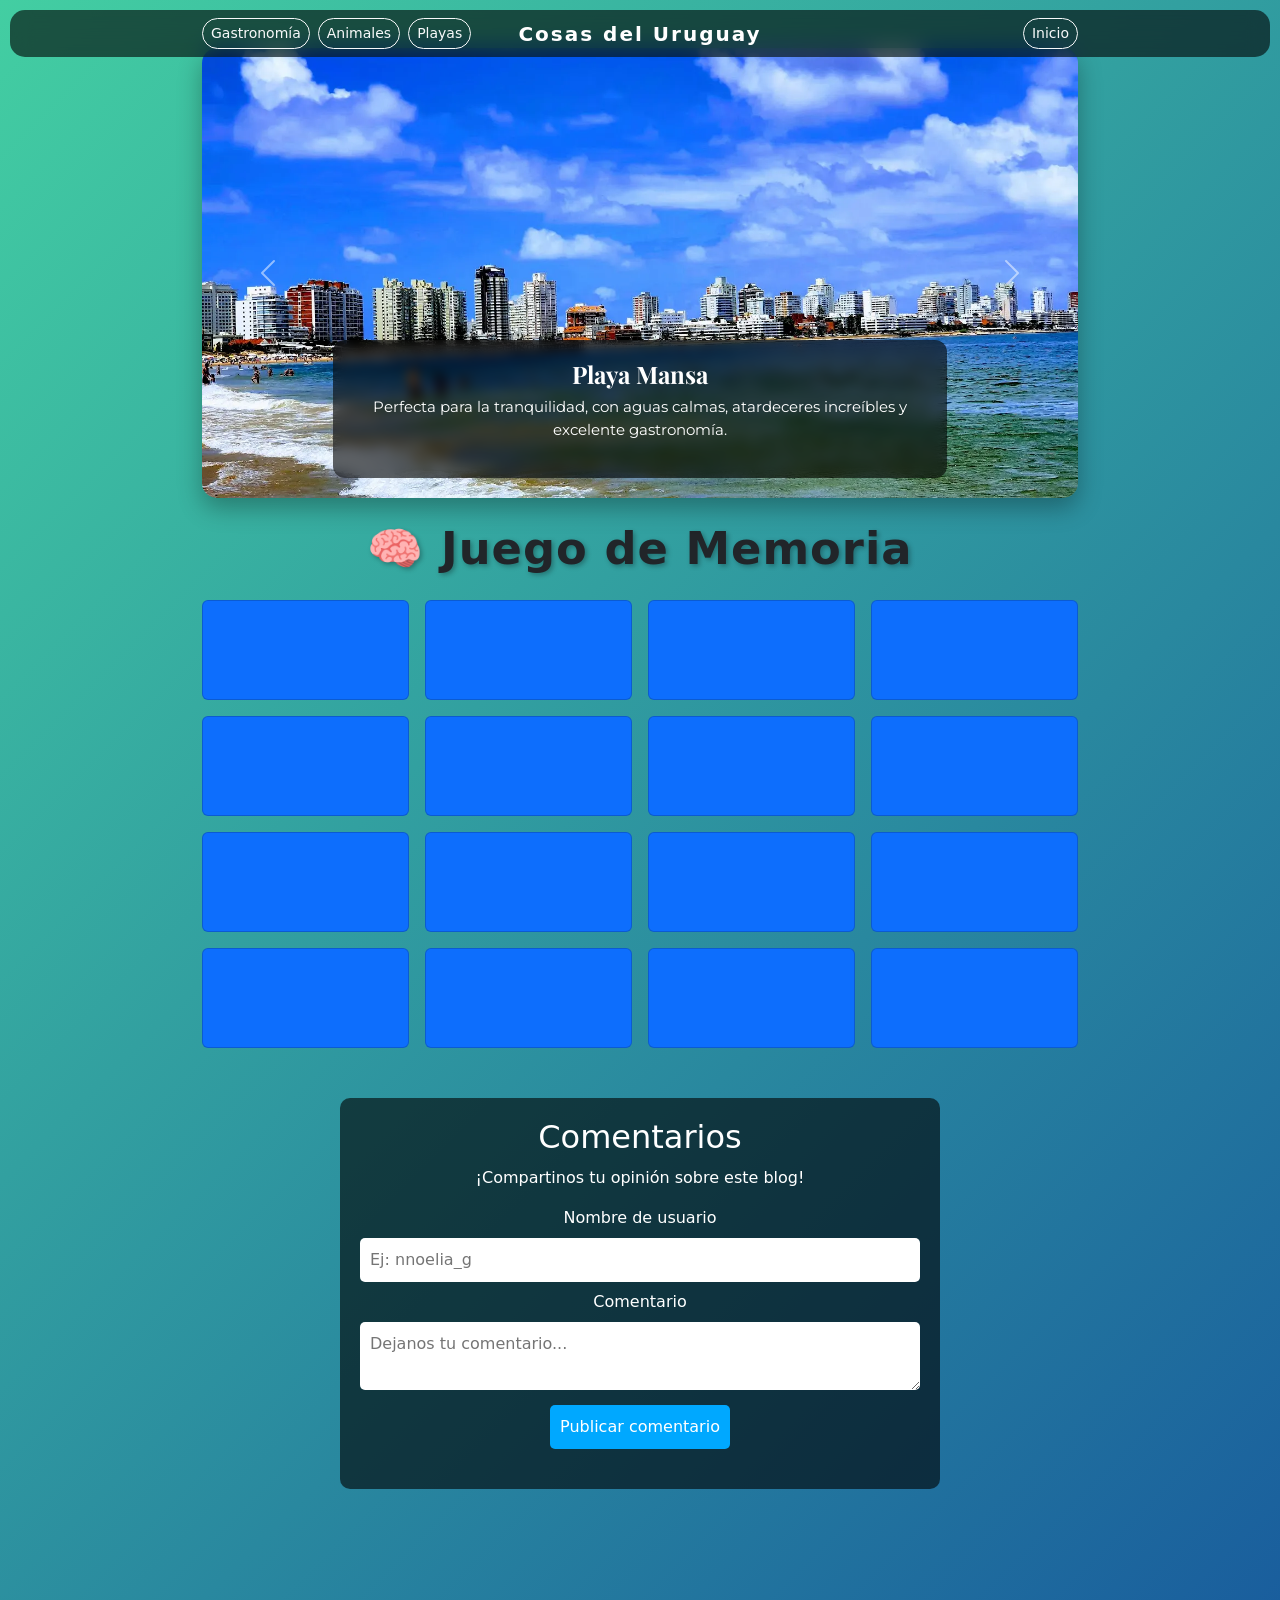
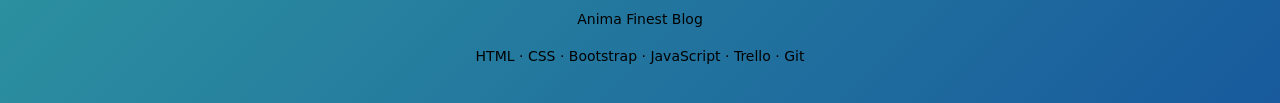
<file: Marce.html>
<!DOCTYPE html>
<html lang="es">
<head>
  <meta charset="UTF-8">
 

  <link rel="stylesheet" href="Marce.css">
  <link href="https://cdn.jsdelivr.net/npm/bootstrap@5.3.0/dist/css/bootstrap.min.css" rel="stylesheet">
  <link href="https://fonts.googleapis.com/css2?family=Montserrat:wght@400;700&family=Playfair+Display:wght@700&display=swap" rel="stylesheet">

  <style>
    body
    
     {
      background: linear-gradient(135deg, #43cea2, #185a9d);
    }

    h1 {
      font-size: 2.8rem;
      font-weight: 800;
      letter-spacing: 1px;
      text-shadow: 2px 2px 5px rgba(0,0,0,0.3);
    }

    .container {
      max-width: 900px;
    }

    .carousel {
      border-radius: 15px;
      overflow: hidden;
      box-shadow: 0 10px 25px rgba(0,0,0,0.3);
      transition: 0.3s;
    }

    .carousel:hover {
      transform: scale(1.01);
    }

    .carousel img {
      height: 450px;
      object-fit: cover;
    }

    .carousel-caption {
      background: rgba(0, 0, 0, 0.6);
      padding: 20px;
      border-radius: 12px;
      backdrop-filter: blur(6px);
    }

    .carousel-caption h5 {
      font-size: 1.5rem;
      font-weight: bold;
    }

    .carousel-caption p {
      font-size: 0.95rem;
    }
  </style>
</head>

<body>

<video autoplay muted loop id="videoFondo">
  <source src="/Imagenes/WhatsApp Video 2026-06-05 at 19.42.58.mp4" type="video/mp4">
</video>


<nav class="navbar navbar-expand-lg navbar-dark fixed-top custom-navbar">
  <div class="container position-relative">
    <div class="d-flex gap-2">
      <a href="Noe.html" class="btn btn-outline-light btn-sm">Gastronomía</a>
      <a href="animales.html" class="btn btn-outline-light btn-sm">Animales</a>
      <a href="Marce.html" class="btn btn-outline-light btn-sm">Playas</a>
    </div>
    <a class="navbar-brand titulo-centro">Cosas del Uruguay</a>
    <div class="d-flex gap-4">
      <a href="index.html" class="btn btn-outline-light btn-sm">Inicio</a>
    </div>
  </div>
</nav>


  

<div class="container mt-5 text-center">

  

  <div id="miCarrusel" class="carousel slide" data-bs-ride="carousel">

    <div class="carousel-inner">

      <div class="carousel-item active">
        <img src="/Imagenes/gphoto_ChIJKz53mlQFdZURPCdt12Y4UmA_0.webp" class="d-block w-100">
        <div class="carousel-caption">
          <h5>Playa Mansa</h5>
          <p>Perfecta para la tranquilidad, con aguas calmas, atardeceres increíbles y excelente gastronomía.</p>
        </div>
      </div>

      <div class="carousel-item">
        <img src="/Imagenes/playa-sur-036418700-1513295545.jpg" class="d-block w-100">
        <div class="carousel-caption">
          <h5>Playa Sur</h5>
          <p>Un paraíso natural en Cabo Polonio, ideal para desconectarse completamente del mundo.</p>
        </div>
      </div>

      <div class="carousel-item">
        <img src="/Imagenes/playa de la viuda.jpg" class="d-block w-100">
        <div class="carousel-caption">
          <h5>Playa de la Viuda</h5>
          <p>Destino favorito de surfistas, con olas fuertes y un ambiente joven y relajado.</p>
        </div>
      </div>

    </div>

    
    <button class="carousel-control-prev" type="button" data-bs-target="#miCarrusel" data-bs-slide="prev">
      <span class="carousel-control-prev-icon"></span>
    </button>

    <button class="carousel-control-next" type="button" data-bs-target="#miCarrusel" data-bs-slide="next">
      <span class="carousel-control-next-icon"></span>
    </button>

  </div>

</div>

<style>
    .card {
      height: 100px;
      font-size: 2rem;
      cursor: pointer;
    }

    .hidden {
      background-color: #0d6efd;
      color: transparent;
    }

    .matched {
      background-color: #198754 !important;
      color: white;
    }
  </style>
</head>

<body class="bg-light text-center">

  <h1 class="my-4">🧠 Juego de Memoria</h1>

  <div class="container">
    <div id="gameBoard" class="row g-3 justify-content-center"></div>
  </div>

<section class="comentarios">
  <h2>Comentarios</h2>
  <p>¡Compartinos tu opinión sobre este blog!</p>

  <form id="form-comentarios">
    <label for="usuario">Nombre de usuario</label>
    <input type="text" id="usuario" placeholder="Ej: nnoelia_g" required>

    <label for="comentario">Comentario</label>
    <textarea id="comentario" placeholder="Dejanos tu comentario..." required></textarea>

    <button type="submit">Publicar comentario</button>
  </form>

  <div id="lista-comentarios">
     
  </div>

  </section>
  <div id="footer">
    <p>Anima Finest Blog</p>
    <p>HTML · CSS · Bootstrap · JavaScript · Trello · Git</p>
  </div>

<script src="https://cdn.jsdelivr.net/npm/bootstrap@5.3.0/dist/js/bootstrap.bundle.min.js"></script>


<script>
    const emojis = ["🏖️","🌊","🏄‍♂️","🌴","🍍","🕶️","🦀","🐚"];
    let cards = [...emojis, ...emojis];

    let firstCard = null;
    let secondCard = null;
    let lockBoard = false;

    
    cards.sort(() => Math.random() - 0.5);

    const board = document.getElementById("gameBoard");

    
    cards.forEach((emoji, index) => {
      const col = document.createElement("div");
      col.className = "col-3";

      const card = document.createElement("div");
      card.className = "card hidden d-flex align-items-center justify-content-center";
      card.dataset.value = emoji;
      card.innerText = emoji;

      card.addEventListener("click", flipCard);

      col.appendChild(card);
      board.appendChild(col);
    });

    function flipCard() {
      if (lockBoard) return;
      if (!this.classList.contains("hidden")) return;

      this.classList.remove("hidden");

      if (!firstCard) {
        firstCard = this;
        return;
      }

      secondCard = this;
      lockBoard = true;

      if (firstCard.dataset.value === secondCard.dataset.value) {
        firstCard.classList.add("matched");
        secondCard.classList.add("matched");

        resetTurn();
      } else {
        setTimeout(() => {
          firstCard.classList.add("hidden");
          secondCard.classList.add("hidden");
          resetTurn();
        }, 1000);
      }
    }

    function resetTurn() {
      firstCard = null;
      secondCard = null;
      lockBoard = false;
    }
  </script>

<script>
  const form = document.getElementById("form-comentarios");
  const lista = document.getElementById("lista-comentarios");

  form.addEventListener("submit", function(e) {
    e.preventDefault();

    const usuario = document.getElementById("usuario").value;
    const comentario = document.getElementById("comentario").value;

    const nuevoComentario = document.createElement("div");
    nuevoComentario.classList.add("comentario-item");

    nuevoComentario.innerHTML = `
      <strong>${usuario}</strong>
      <p>${comentario}</p>
    `;

    lista.prepend(nuevoComentario);

    form.reset();
  });
</script>

</body>
</html>
</file>
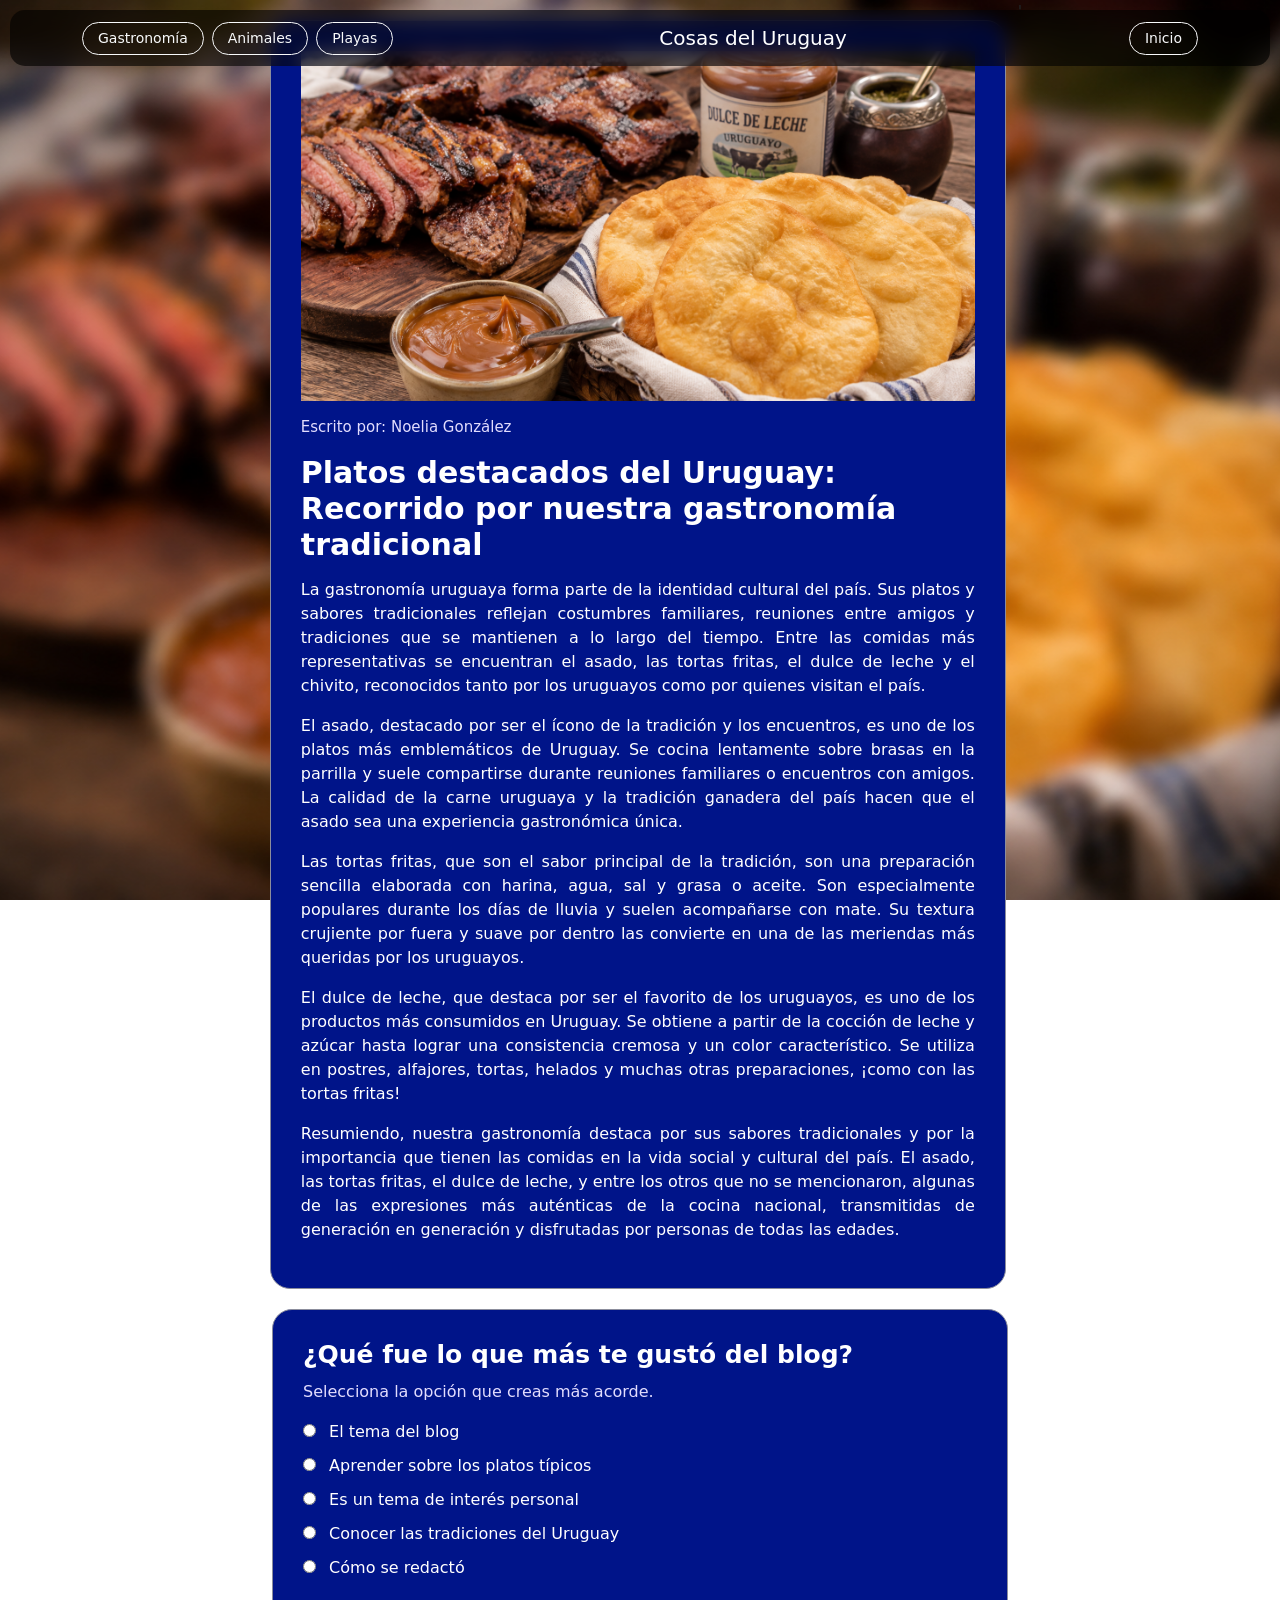
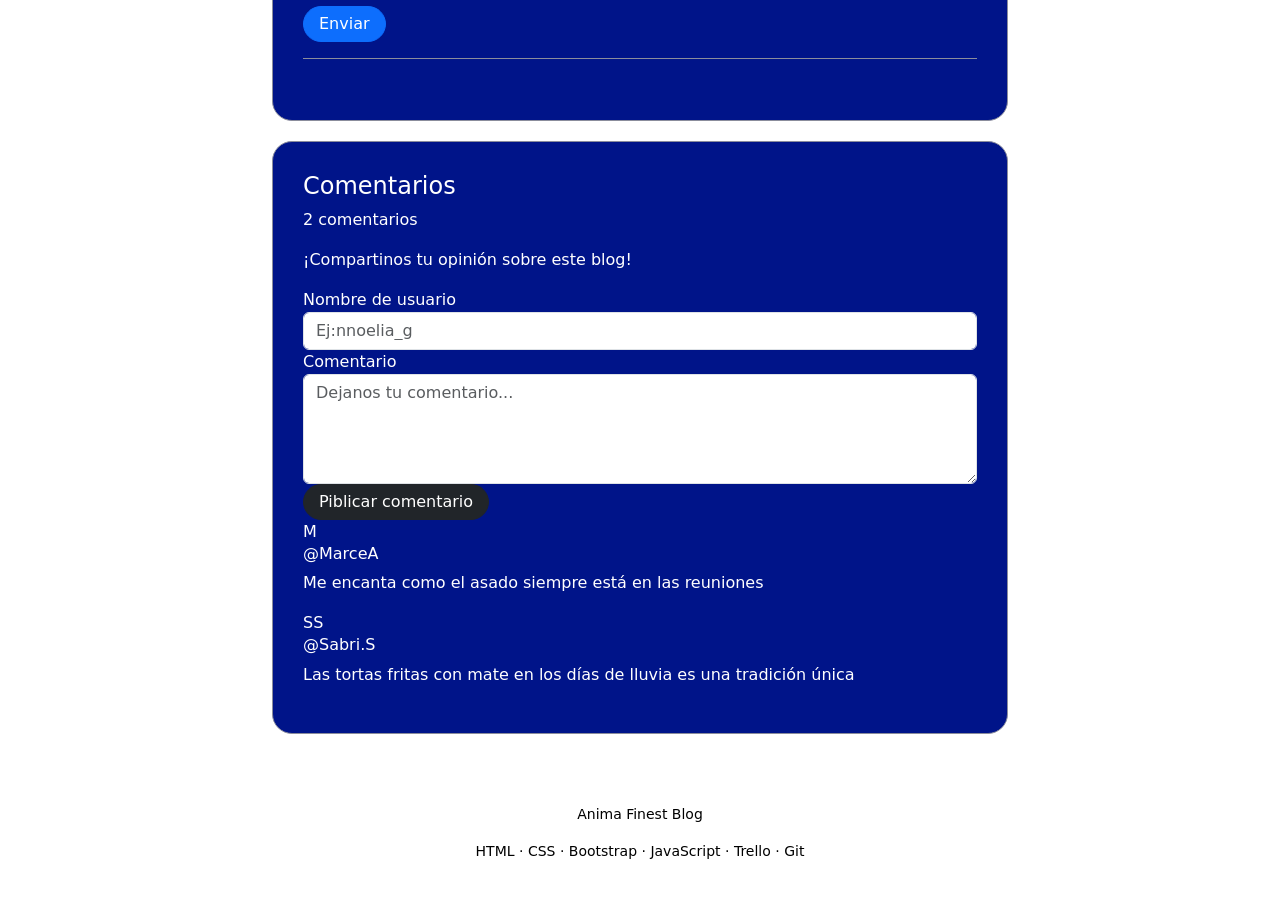
<file: Noe.html>
<!DOCTYPE html>
<html lang="en">
<head>
    <meta charset="UTF-8">
    <meta name="viewport" content="width=device-width, initial-scale=1.0">
    <title>Platos destacados uruguayos</title>
    <link href="https://cdn.jsdelivr.net/npm/bootstrap@5.3.8/dist/css/bootstrap.min.css" rel="stylesheet" integrity="sha384-sRIl4kxILFvY47J16cr9ZwB07vP4J8+LH7qKQnuqkuIAvNWLzeN8tE5YBujZqJLB" crossorigin="anonymous">
    <link rel="stylesheet" href="style-blog-noe.css">
</head>
<body>

<div class="fondo-gastronomia">
        
<nav class="navbar navbar-expand-lg navbar-dark fixed-top custom-navbar">
  <div class="container position-relative">
    <div class="d-flex gap-2">
      <a href="Noe.html" class="btn btn-outline-light btn-sm">Gastronomía</a>
      <a href="animales.html" class="btn btn-outline-light btn-sm">Animales</a>
      <a href="Marce.html" class="btn btn-outline-light btn-sm">Playas</a>
    </div>
    <a class="navbar-brand titulo-centro">Cosas del Uruguay</a>
    <div class="d-flex gap-4">
      <a href="index.html" class="btn btn-outline-light btn-sm">Inicio</a>
    </div>
  </div>
</nav>

    <div class="container">
        <div class="row justify-content-center">
            <div class="col-8">
                <div class="blog-card">
                    <img src="imagenes/gastronomia-blog-noe.png" class="card-img-top" alt="imagen demostrativa de la gastronomía uruguaya, 
                                                                        muestra asado, dulce de leche y tortas fritas sobre una mesa">
                    <div class="gral-blog">
                        <p class="autor-blog">Escrito por: Noelia González</p>
                            <h1 class="titulo-blog">Platos destacados del Uruguay: Recorrido por nuestra gastronomía tradicional</h1>
                            <p class="info-blog">
                                La gastronomía uruguaya forma parte de la identidad cultural del país. Sus platos y sabores tradicionales 
                                reflejan costumbres familiares, reuniones entre amigos y tradiciones que se mantienen a lo largo del tiempo. 
                                Entre las comidas más representativas se encuentran el asado, las tortas fritas, el dulce de leche y el chivito, reconocidos tanto 
                                por los uruguayos como por quienes visitan el país.
                            </p>
                            <p class="info-blog">
                                El asado, destacado por ser el ícono de la tradición y los encuentros, es uno de los platos más emblemáticos de Uruguay. 
                                Se cocina lentamente sobre brasas en la parrilla y suele compartirse durante reuniones familiares o encuentros con amigos. 
                                La calidad de la carne uruguaya y la tradición ganadera del país hacen que el asado sea una experiencia gastronómica única.
                            </p>
                            <p class="info-blog">
                                Las tortas fritas, que son el sabor principal de la tradición, son una preparación sencilla elaborada con harina, agua, sal y grasa o aceite. 
                                Son especialmente populares durante los días de lluvia y suelen acompañarse con mate. Su textura crujiente por fuera y suave por dentro 
                                las convierte en una de las meriendas más queridas por los uruguayos.
                            </p>
                            <p class="info-blog">
                                El dulce de leche, que destaca por ser el favorito de los uruguayos, es uno de los productos más consumidos en Uruguay. 
                                Se obtiene a partir de la cocción de leche y azúcar hasta lograr una consistencia cremosa y un color característico. 
                                Se utiliza en postres, alfajores, tortas, helados y muchas otras preparaciones, ¡como con las tortas fritas!
                            </p>
                            <p class="info-blog">
                                Resumiendo, nuestra gastronomía destaca por sus sabores tradicionales y por la importancia que tienen las comidas en la vida social y cultural del país. 
                                El asado, las tortas fritas, el dulce de leche, y entre los otros que no se mencionaron, algunas de las expresiones más auténticas de la cocina nacional, 
                                transmitidas de generación en generación y disfrutadas por personas de todas las edades.
                            </p>
                    </div>
                </div>
            </div>'
            <div class="col-8">
            <div class="blog-card encuesta">
                <h3>¿Qué fue lo que más te gustó del blog?</h3>
                <p>Selecciona la opción que creas más acorde.</p>
                <div>
                    <input type="radio" name="opinion" id="escritura" value="escritura">
                    <label for="escritura">El tema del blog</label>
                </div>
                <div>
                    <input type="radio" name="opinion" id="tema" value="tema">
                    <label for="tema">Aprender sobre los platos típicos</label>
                </div>
                <div>
                    <input type="radio" name="opinion" id="interes" value="interes">
                    <label for="interes">Es un tema de interés personal</label>
                </div>
                <div>
                    <input type="radio" name="opinion" id="tradiciones" value="tradiciones">
                    <label for="tradiciones">Conocer las tradiciones del Uruguay</label>
                </div>
                <div>
                    <input type="radio" name="opinion" id="platos" value="platos">
                    <label for="platos">Cómo se redactó</label>
                </div>
                <button id="btnEnviar" class="btn btn-primary mt-3">
                    Enviar
                </button>
                <p id="resultado" class="mt-3 fw-bold"></p>
            </div>
            <div class="col">
                <div class="blog-card">
                    <h4 class="comentarios">Comentarios</h4>
                    <p class="cantidad-comentarios">2 comentarios</p>
                    <p class="titulo-comentario">¡Compartinos tu opinión sobre este blog!</p>
                    <label class="label">Nombre de usuario</label>
                    <input type="text" class="form-control" placeholder="Ej:nnoelia_g">
                    <label class="label">Comentario</label>
                    <textarea class="form-control" rows="4" placeholder="Dejanos tu comentario..."></textarea>
                    <button class="btn btn-dark">Piblicar comentario</button>
                    <div class="comentario-usuario">
                        <div class="avatar">
                            M
                        </div>
                        <h6 class="usuario-ejemplo"> @MarceA</h6>
                        <p>Me encanta como el asado siempre está en las reuniones</p>
                    </div>
                    <div class="comentario-usuario">
                        <div class="avatar">
                            SS
                        </div>
                        <h6 class="usuario-ejemplo"> @Sabri.S</h6>
                        <p>Las tortas fritas con mate en los días de lluvia es una tradición única</p>
                    </div>
                </div>
            </div>
            </div>
        </div>
     </div>
    <script>
            let boton = document.getElementById("btnEnviar");
            boton.addEventListener("click", mostrarOpinion);
            function mostrarOpinion() {
            let opciones = document.getElementsByName("opinion");
            let seleccion = "";
            for(let i = 0; i < opciones.length; i++){
                if(opciones[i].checked){
                    seleccion = opciones[i].value;
                }
            }
            if(seleccion == "escritura"){
                document.getElementById("resultado").innerHTML =
                "Gracias por tu respuesta! Nos alegra que te haya interesado el tema del blog.";
            }else if(seleccion == "tema"){
                document.getElementById("resultado").innerHTML =
                "Excelente! Los platos típicos son una parte fundamental de la cultura uruguaya.";
            }else if(seleccion == "interes"){
                document.getElementById("resultado").innerHTML =
                "Qué bueno! Nos alegra que la gastronomía uruguaya sea un tema de tu interés.";
            }else if(seleccion == "tradiciones"){
                document.getElementById("resultado").innerHTML =
                "Gracias! Las tradiciones gastronómicas ayudan a mantener viva nuestra identidad cultural.";
            }else if(seleccion == "platos"){
                document.getElementById("resultado").innerHTML =
                "Muchas gracias! Nos alegra que te haya gustado la forma en que fue redactado el artículo.";
            }else{
                document.getElementById("resultado").innerHTML =
                "Por favor, selecciona una opción.";
            } 
        }
    </script>
    <div id="footer">
    <p>Anima Finest Blog</p>
    <p>HTML · CSS · Bootstrap · JavaScript · Trello · Git</p>
    </div>
</div>
</script>
</body>
</html>
</file>
<file: Marce.css>
.titulo-centro {
  position: absolute;
  left: 50%;
  transform: translateX(-50%);
  font-weight: bold;
  font-size: 1.5rem;
  letter-spacing: 2px;
  color: white;
}

.custom-navbar {
  backdrop-filter: blur(10px);
  background: rgba(0, 0, 0, 0.6);
  border-radius: 15px;
  margin: 10px;
}


.nav-link.btn {
  border-radius: 20px;
  padding: 5px 15px;
  transition: 0.3s;
}

.nav-link.btn:hover {
  background-color: white;
  color: black;
}


.btn {
  border-radius: 20px !important;
  padding: 5px 15px;
}
body {
  font-family: 'Montserrat', sans-serif;
}

.titulo-animado {
  font-family: 'Playfair Display', serif;
  font-size: 2.2rem;
}

#videoFondo {
  position: fixed;
  top: 0;
  left: 0;
  width: 100%;
  height: 100%;
  object-fit: cover;
  z-index: -1;
}

.titulo-animado {
  font-size: 2rem;
  font-weight: 800;
  color: white;
  opacity: 0;
  transform: translateY(-20px);
  animation: aparecer 1.5s ease forwards;
}

@keyframes aparecer {
  to {
    opacity: 1;
    transform: translateY(0);
  }
}


.carousel-item {
  overflow: hidden;
}

.carousel-item img {
  transition: transform 0.5s ease;
}


.carousel-item:hover img {
  transform: scale(1.08);
}

.carousel-caption h5 {
  font-family: 'Playfair Display', serif;
  font-size: 1.6rem;
  font-weight: 700;
}


.carousel-caption p {
  font-family: 'Montserrat', sans-serif;
  font-size: 1rem;
  font-weight: 400;
}




.blog-card {
    max-width: 700px;
    margin: 100px auto;
}

.quiz {
  max-width: 700px;
  margin: 50px auto;
  background: #70a6e0;
  padding: 20px;
  border-radius: 15px;
  color: white;
  box-shadow: 0px 0px 15px rgba(0,0,0,0.5);
}

.quiz h2 {
  margin-bottom: 20px;
}

.quiz p {
  margin-top: 15px;
  font-weight: bold;
}

.quiz label {
  display: block;
  margin: 5px 0;
  cursor: pointer;
}

.quiz button {
  margin-top: 15px;
  background: #437cd8;
  color: white;
  padding: 10px 15px;
  border: none;
  border-radius: 8px;
  cursor: pointer;
}

.quiz button:hover {
  background: #2a6fd1;
}




.comentarios {
  max-width: 600px;
  margin: 50px auto;
  background: rgba(0, 0, 0, 0.6);
  padding: 20px;
  border-radius: 10px;
  color: white;
}

.comentarios h2 {
  margin-bottom: 10px;
}

.comentarios input,
.comentarios textarea {
  width: 100%;
  padding: 10px;
  margin: 8px 0;
  border-radius: 5px;
  border: none;
}

.comentarios button {
  background: #00a8ff;
  color: white;
  padding: 10px;
  border: none;
  border-radius: 5px;
  cursor: pointer;
}

.comentarios button:hover {
  background: #0090dd;
}

#lista-comentarios {
  margin-top: 20px;
}

.comentario-item {
  background: rgba(255, 255, 255, 0.1);
  padding: 10px;
  border-radius: 5px;
  margin-bottom: 10px;
}


#footer {
      margin-top: 100px;
      text-align: center;
      padding: 20px;
      font-size: 14px;
      color: #000000;
    }
</file>
<file: style-blog-noe.css>
.custom-navbar {
  backdrop-filter: blur(10px);
  background: rgba(0, 0, 0, 0.6);
  border-radius: 15px;
  margin: 10px;
}
.nav-link.btn {
  border-radius: 20px;
  padding: 5px 15px;
  transition: 0.3s;
}
.nav-link.btn:hover {
  background-color: white;
  color: black;
}
.btn {
  border-radius: 20px !important;
  padding: 5px 15px;
}
.fondo-gastronomia{
background-image: url("/imagenes/gastronomia-blog-fondo.png");
background-size: cover;
background-position: center;
background-repeat: no-repeat;
background-attachment: fixed;
min-height: 100vh;
}
.blog-card{
margin-top: 20px;
}
.blog-card img{
height: 350px;
object-fit: cover;
padding: 0px;
}
.blog-card{
color: white;
background-color: rgb(0, 20, 137);
border: 1px solid rgb(139, 141, 156);
border-radius: 20px;
overflow: hidden;
padding: 30px;
}
.autor-blog{
color: rgb(226, 221, 254);
font-size: 15px;
margin-top: 15px;
}
.titulo-blog{
font-size: 30px;
font-weight: bold;
margin-bottom: 15px;
}
.info-blog{
text-align: justify;
}
.encuesta{
margin-top: 20px;
}
.encuesta h3{
font-size: 25px;
font-weight: bold;
margin-bottom: 10px;
}
.encuesta p{
color: rgb(226, 221, 254);
}
.encuesta div{
margin-bottom: 10px;
}
.encuesta label{
margin-left: 8px;
cursor: pointer;
}
.encuesta input[type="radio"]{
cursor: pointer;
}
#resultado{
margin-top: 20px;
padding-top: 15px;
border-top: 1px solid rgb(139, 141, 156);
color: white;
font-weight: bold;
font-size: 18px;
}
#footer {
margin-top: 50px;
text-align: center;
padding: 20px;
font-size: 14px;
color: #000000;
}
</file>
